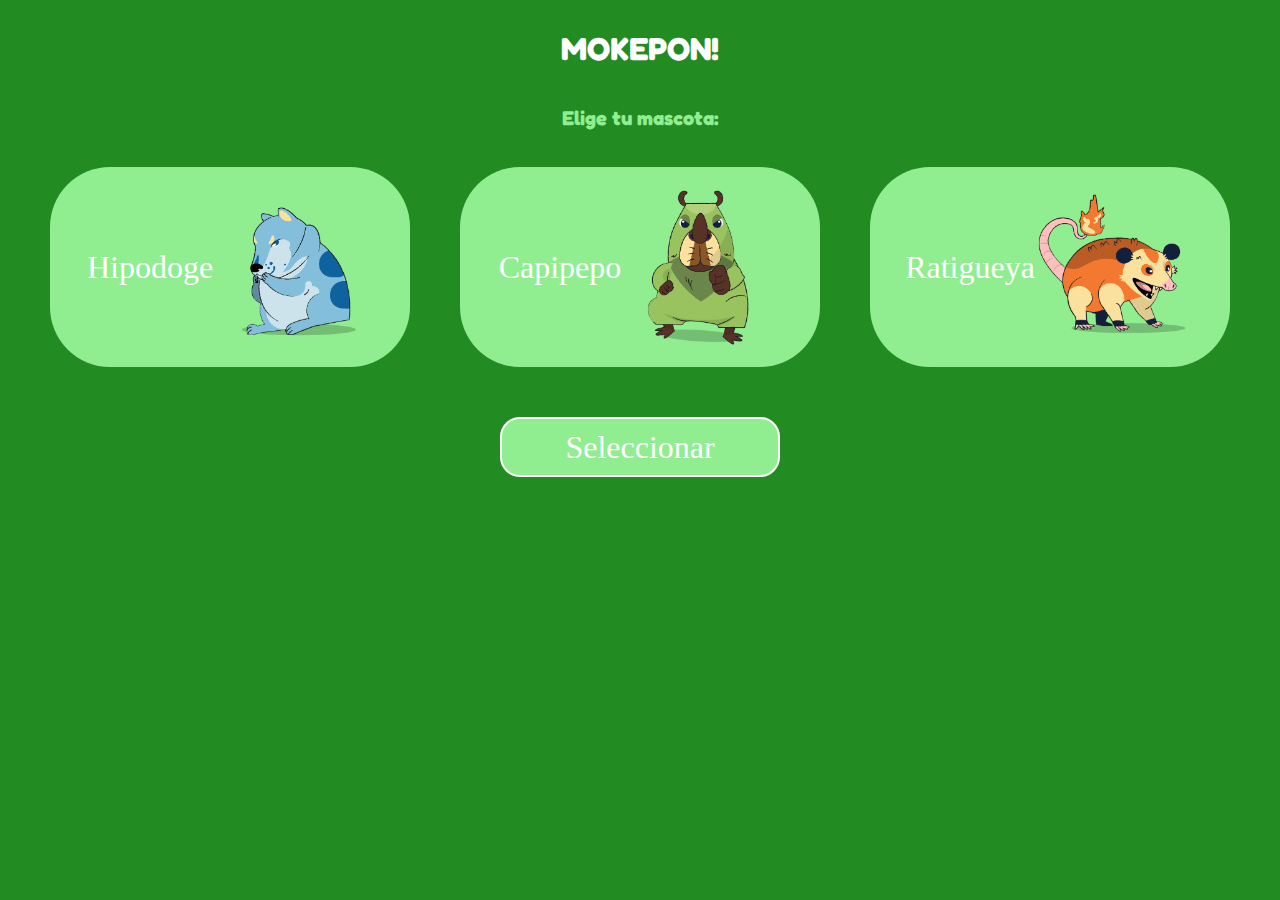
<file: mokepon/public/index.html>
<!DOCTYPE html>
<html>
  <head>
    <meta charset="utf-8" />
    <meta name="viewport" content="width=device-width, initial-scale=1.0">
    <title>MOKEPON!</title>
    <link rel="stylesheet" href="style.css">    
  </head>
  <body>
 
    <section id="seleccionar-mascota">

      <h1 class="titulo">MOKEPON!</h1>

      <h2 class="subtitulo">Elige tu mascota:</h2>

      <div id="contenedorTarjetas" class="tarjetas">                
      </div>
      
      <button id="boton-mascota">Seleccionar</button>

    </section>

    <section id="ver-mapa">
        <h2 class="subtitulo">Recorre el mapa con tu mokepon</h2>
        <canvas id="mapa"></canvas>
        <button ontouchend="detenerMovimiento()" ontouchstart="moverArriba()" onmouseup="detenerMovimiento()" onmousedown="moverArriba()">Arriba</button>
        <div>
          <button ontouchend="detenerMovimiento()" ontouchstart="moverIzquierda()" onmouseup="detenerMovimiento()" onmousedown="moverIzquierda()">Izquierda</button>
          <button ontouchend="detenerMovimiento()" ontouchstart="moverAbajo()" onmouseup="detenerMovimiento()" onmousedown="moverAbajo()">Abajo</button>
          <button ontouchend="detenerMovimiento()" ontouchstart="moverDerecha()" onmouseup="detenerMovimiento()" onmousedown="moverDerecha()">Derecha</button>
        </div>
    </section>

    <section id="seleccionar-ataque">

      <h1 class="titulo">MOKEPON!</h1>

      <h2 class="subtitulo">Elige tu ataque:</h2>

      <div id="contenedorAtaques" class="tarjetas-ataques">
        
      </div>

      <div id="mensajes">
        
        <p id="resultado">LFG!¡</p>

        <section id="reiniciar">
          <button id="boton-reiniciar">Reiniciar</button>  
        </section>
                
      </div>

      <div class="ataques">

        <div>

          <div class="tarjeta-mascotas">
            <p id="vidas-jugador">Player1: 0</p>
            <p id="mascota-jugador"></p>
          </div>

          <div id="ataques-del-jugador"></div>
        </div>
        <div>

          <div class="tarjeta-mascotas">
            <p id="vidas-enemigo">Player2: 0</p>
            <p id="mascota-enemigo"></p>
          </div>          

          <div id="ataques-del-enemigo"></div>
        </div>            
       
      </div>
          
    </section>
    <script src="./js/mokepon.js"></script>
  </body>
</html>
</file>
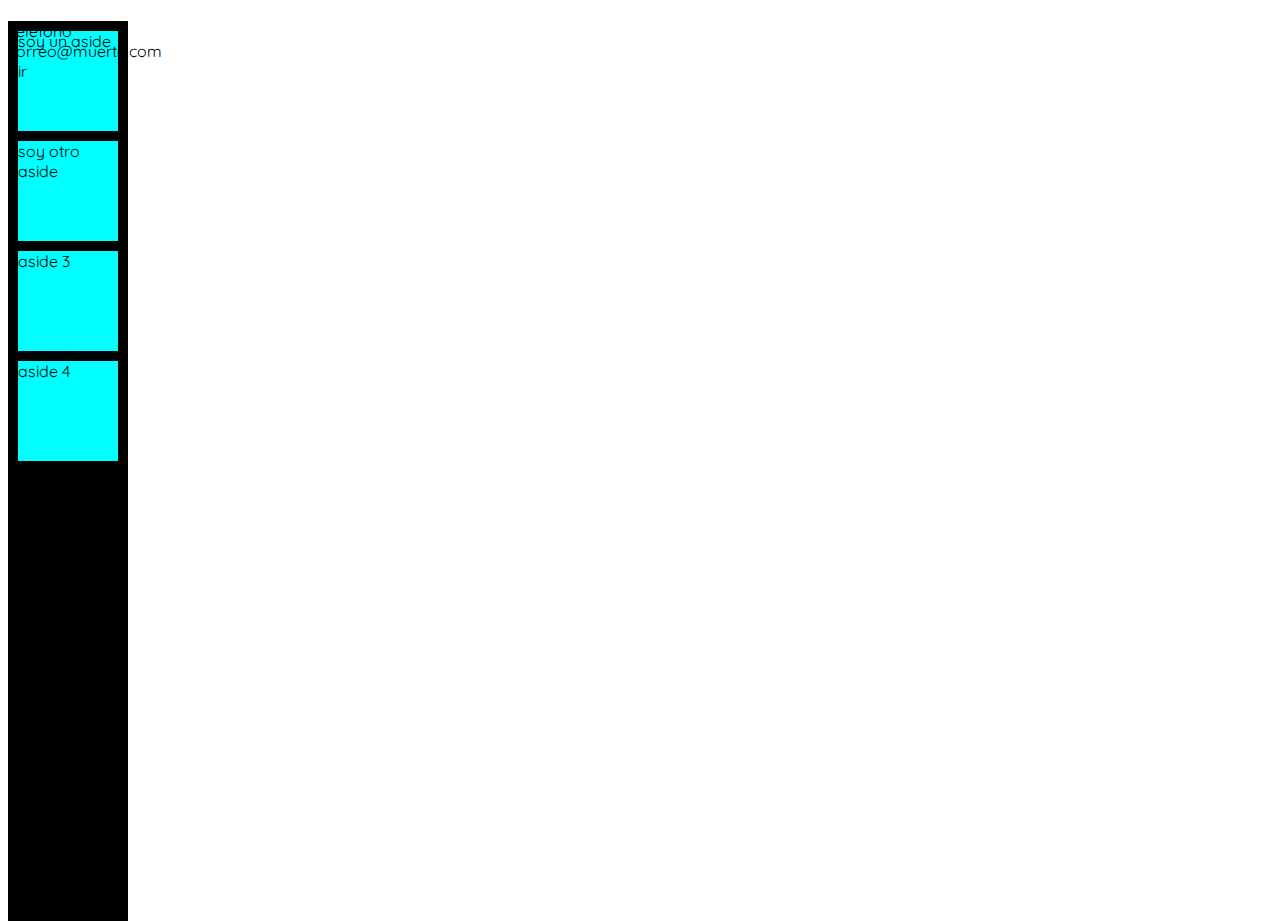
<file: 0/1web.html>
<!DOCTYPE html>
<html lang="en">
<head>
    <meta charset="UTF-8">
    <meta http-equiv="X-UA-Compatible" content="IE=edge">
    <meta name="viewport" content="width=device-width, initial-scale=1.0">
    <title>Sebastian Pacheco</title>
    <link rel="preconnect" href="https://fonts.googleapis.com">
    <link rel="preconnect" href="https://fonts.gstatic.com" crossorigin>
    <link href="https://fonts.googleapis.com/css2?family=Quicksand:wght@300;500;700&display=swap" rel="stylesheet">
    <style>
        :root 
        {
          --white: #ffffff;
          --black: #000000;
          --very-light-: #c7c7c7;
          --text-input-field: #f7f7f7;
          --hospital-green: #acd9b2;
        }
        body 
        {
          font-family: 'Quicksand', sans-serif;
        }
        aside
        {
          position: absolute;
          width: 120px;
          height: 100%;
          margin-right: 0;
          background-color: black;
        }
        aside div
        {
          width: 100px;
          height: 100px;
          margin: 10px;
          border: 0;
          padding: 0;
          background-color: aqua;
        }
        footer
        {
          display: inline;
          position: absolute;
        }
    </style>
</head>
<body>
  <header>
    <nav></nav>
  </header>
  <main>
    <h1></h1>
    <p></p>
  </main>
  <aside>
    <div>soy un aside</div>
    <div>soy otro aside</div>
    <div>aside 3</div>
    <div>aside 4</div>
  </aside>    
  <footer>
    <div>Telefono</div>
    <div>correo@muerte.com</div>
    <div>dir</div>
  </footer>
  </body>
</html>
</file>
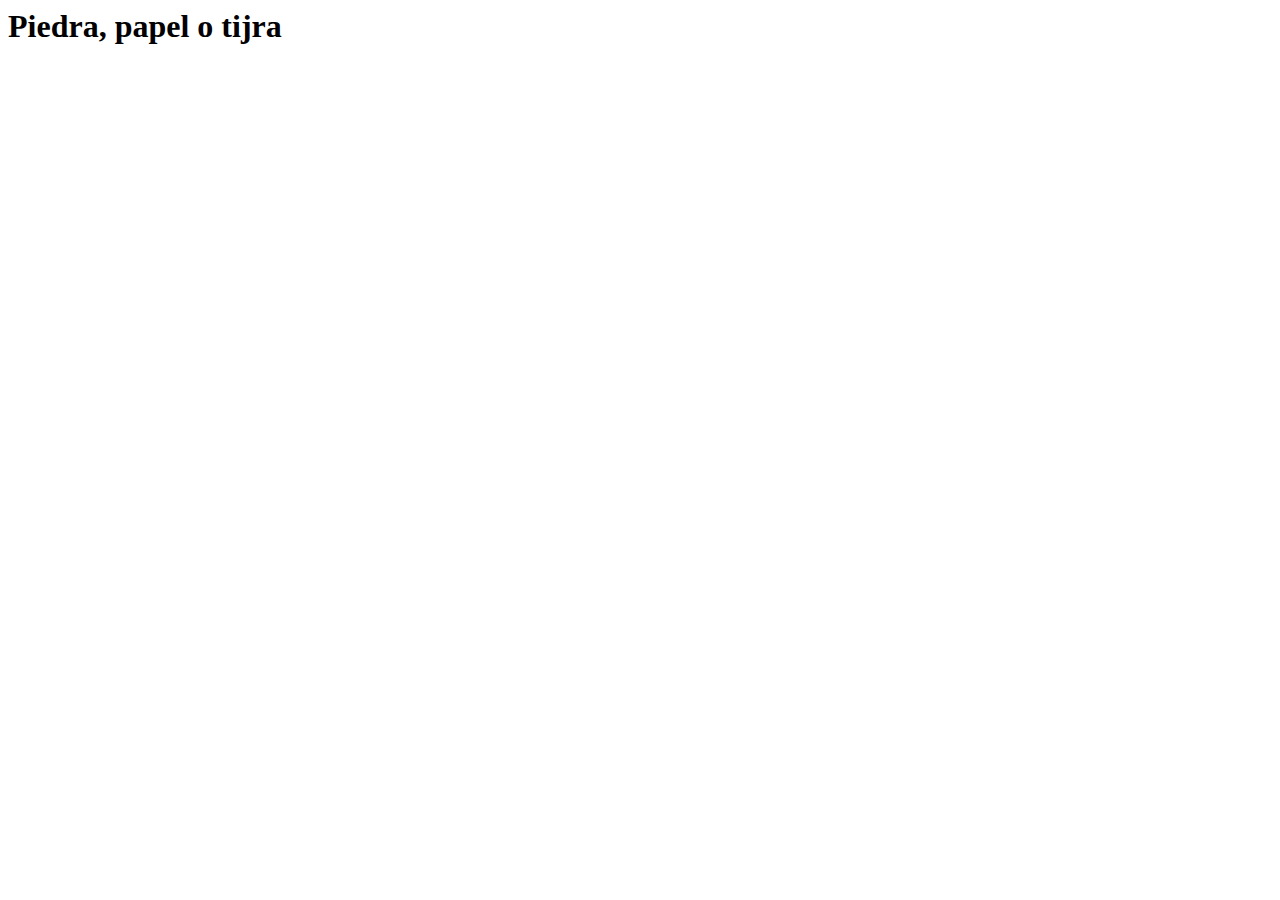
<file: 0/ppot.html>
<html>
<head>
<meta charset="utf-8" />
<title>Mi primera programada</title>
<script>
      function aleatorio(min, max) {
        return Math.floor(Math.random() * (max - min + 1) + min)
      }

      function eleccion(jugada) {
        let resultado = ""
        if(jugada == 1) {
          resultado = "Piedra 🪨"
        } else if (jugada == 2) {
          resultado = "Papel 📃"
        } else if (jugada == 3) {
          resultado = "Tijera ✂️"
        } else {
          resultado = "MAL ELEGIDO"
        }
        return resultado
      }

      // 1 es piedra, 2 es papel, 3 es tijera
      let jugador = 0
      let pc = 0
      let triunfos = 0
      let perdidas = 0
      
      while (triunfos < 3 && perdidas < 3) {
        pc = aleatorio(1,3)
        jugador = prompt("Elige: 1 para piedra, 2 para papel, 3 para tijera")
        // alert("Elegiste " + jugador)

        alert("PC elige " + eleccion(pc))
        alert("Tú eliges " + eleccion(jugador))
        
        // COMBATE          
        if (pc == jugador) {
          alert("EMPATE")
        } else if (jugador == 1 && pc == 3 || jugador == 2 && pc == 1 || jugador == 3 && pc == 2) {
          alert("GANASTE")
          triunfos = triunfos + 1
        } else {
          alert("PERDISTE")
          perdidas = perdidas + 1
        }
      }
      
      alert("Ganaste " + triunfos + " veces. Perdiste " + perdidas + " veces.")
    </script>
</head>
<body>
<h1>Piedra, papel o tijra</h1>
</body>
</html>
</file>
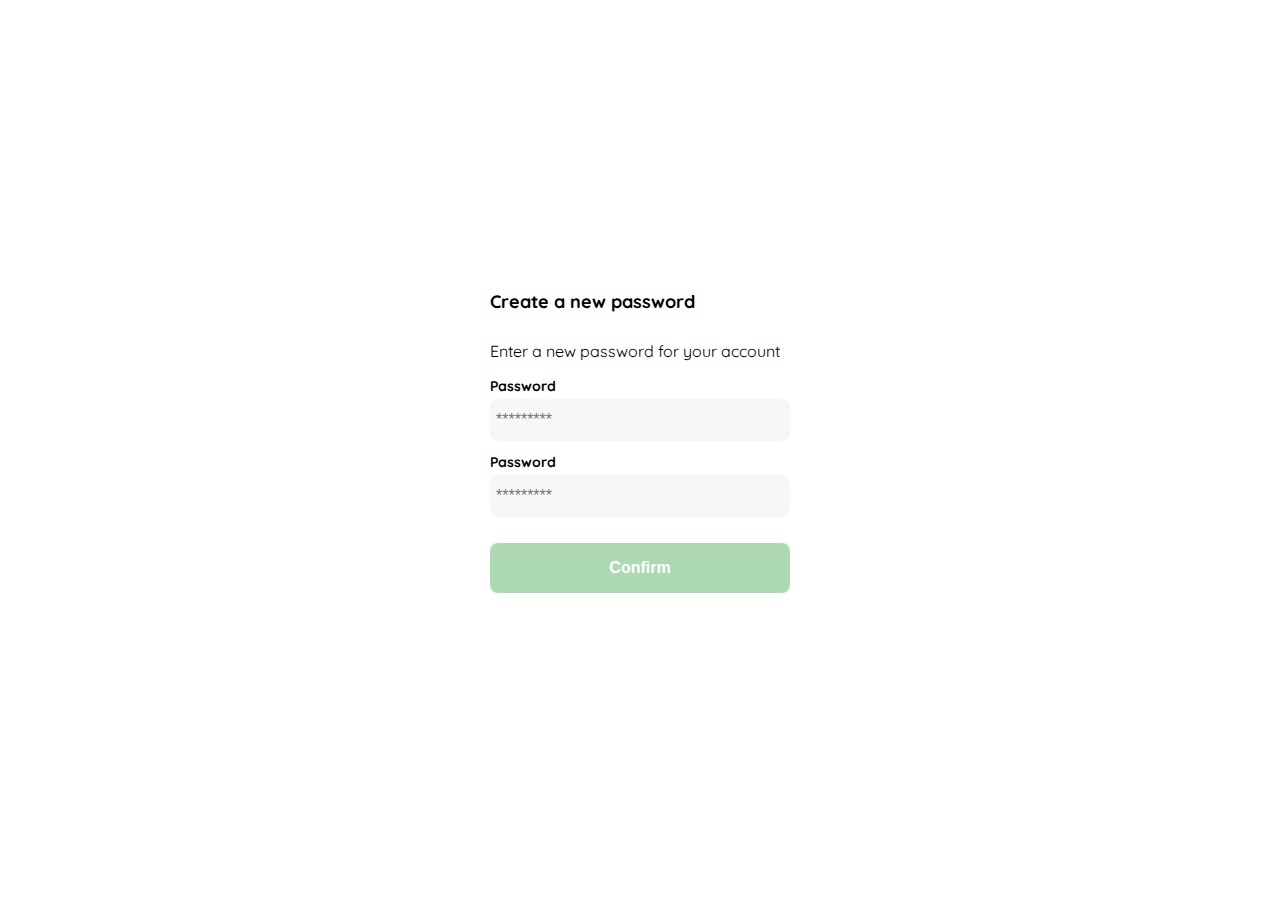
<file: lahaus/clase1.html>
<!DOCTYPE html>
<html lang="en">
<head>
    <meta charset="UTF-8">
    <meta http-equiv="X-UA-Compatible" content="IE=edge">
    <meta name="viewport" content="width=device-width, initial-scale=1.0">
    <title>Document</title>
    <link rel="preconnect" href="https://fonts.googleapis.com">
    <link rel="preconnect" href="https://fonts.gstatic.com" crossorigin>
    <link href="https://fonts.googleapis.com/css2?family=Quicksand:wght@300;500;700&display=swap" rel="stylesheet">
    <style>
        :root 
        {
          --white: #ffffff;
          --black: #000000;
          --very-light-: #c7c7c7;
          --text-input-field: #f7f7f7;
          --hospital-green: #acd9b2;
          --sm: 14px;
          --md: 16px;
          --lg: 18px;
        }
        body
        {
            margin: 0;
            font-family: 'Quicksand', sans-serif;      
        }
        .login
        {
            width: 100%;
            height: 100vh;
            display: grid;
            place-items: center;
        }
        .form-container
        {
            display: grid;
            grid-template-rows: auto 1fr auto;
            width: 300px;
        }
        .logo
        {
            width: 150px;
            margin-bottom:  48px;
            justify-self: center;
            display: none;        
        }
        .title
        {
            font-size: var(--lg);
            margin-bottom: 12px;            
        }
        .subtitle
        {
            color: var(--very-light-pink);
            font-size: var(--md);
            font-weight: 300;
            margin-top: 0;
            margin-bottom: 32px;
            text-align: center;
        }
        .form
        {
            display: flex;
            flex-direction: column;
        }
        .label
        {
            font-size: var(--sm);
            font-weight: bold;
            margin-bottom: 4px;
        }
        .input
        {
            background-color: var(--text-input-field);
            border: none;
            border-radius: 8px;
            height: 30px;
            font-size: var(--md);
            padding: 6px;
            margin-bottom: 12px;
        }
        .primary-button
        {
            background-color: var(--hospital-green);
            border-radius: 8px;
            border: none;
            color: var(--white);
            width: 100%;
            cursor: pointer;
            font-size: var(--md);
            font-weight: bold;
            height: 50px;
        }
        .login-button
        {
            margin-top: 14px;
            margin-bottom: 30px;
        }
        @media (max-width: 640px)
        {
            .logo
            {
                display: block;
            }
        }
    </style>
</head>
<body>
    <div class="login"> 
        <div class="form-container">
            <img src="./logos/logo_yard_sale.svg" alt="logo" class="logo">
            <h1 class="title">Create a new password</h1>
            <p class="Subtitle">Enter a new password for your account</p>
            <form action="/" class="form">
                <label for="password" class="label">Password</label>
                <input type="password" id="password" placeholder="*********" class="input input-password">
                <label for="password" class="label">Password</label>
                <input type="password" id="password" placeholder="*********" class="input input-password">
                <input type="submit" value="Confirm" class="primary-button login-button"> 
            </form>
        </div>
    </div>
</body>
</html>
</file>
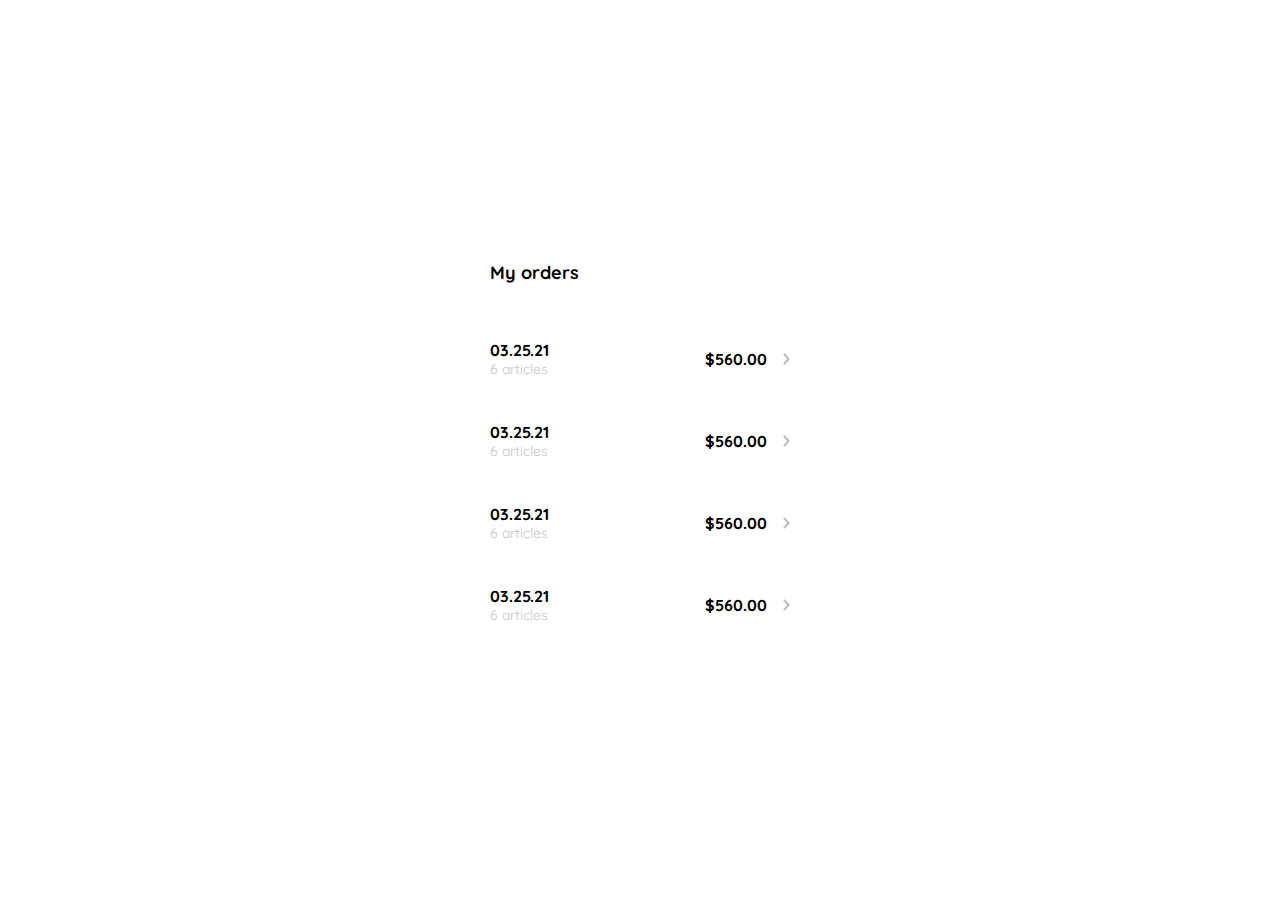
<file: lahaus/clase10.html>
<!DOCTYPE html>
<html lang="en">
<head>
  <meta charset="UTF-8">
  <meta http-equiv="X-UA-Compatible" content="IE=edge">
  <meta name="viewport" content="width=device-width, initial-scale=1.0">
  <link rel="preconnect" href="https://fonts.googleapis.com">
  <link rel="preconnect" href="https://fonts.gstatic.com" crossorigin>
  <link href="https://fonts.googleapis.com/css2?family=Quicksand:wght@300;500;700&display=swap" rel="stylesheet">
  <title>Document</title>
  <style>
    :root {
      --white: #FFFFFF;
      --black: #000000;
      --very-light-pink: #C7C7C7;
      --text-input-field: #F7F7F7;
      --hospital-green: #ACD9B2;
      --sm: 14px;
      --md: 16px;
      --lg: 18px;
    }
    body {
      margin: 0;
      font-family: 'Quicksand', sans-serif;
    }
    .my-order {
      width: 100%;
      height: 100vh;
      display: grid;
      place-items: center;
    }
    .title {
      font-size: var(--lg);
      margin-bottom: 40px;
    }
    .my-order-container {
      display: grid;
      grid-template-rows: auto 1fr auto;
      width: 300px;
    }
    .my-order-content {
      display: flex;
      flex-direction: column;
    }
    .order {
      display: grid;
      grid-template-columns: auto 1fr auto;
      gap: 16px;
      align-items: center;
      margin-bottom: 12px;
    }
    .order p:nth-child(1) {
      display: flex;
      flex-direction: column;
    }
    .order p span:nth-child(1) {
      font-size: var(--md);
      font-weight: bold;
    }
    .order p span:nth-child(2) {
      font-size: var(--sm);
      color: var(--very-light-pink);
    }
    .order p:nth-child(2) {
      text-align: end;
      font-weight: bold;
    }
  </style>
</head>
<body>
  <div class="my-order">
    <div class="my-order-container">
      <h1 class="title">My orders</h1>

      <div class="my-order-content">
        <div class="order">
          <p>
            <span>03.25.21</span>
            <span>6 articles</span>
          </p>
          <p>$560.00</p>
          <img src="./icons/flechita.svg" alt="arrow">
        </div>

        <div class="order">
          <p>
            <span>03.25.21</span>
            <span>6 articles</span>
          </p>
          <p>$560.00</p>
          <img src="./icons/flechita.svg" alt="arrow">
        </div>

        <div class="order">
          <p>
            <span>03.25.21</span>
            <span>6 articles</span>
          </p>
          <p>$560.00</p>
          <img src="./icons/flechita.svg" alt="arrow">
        </div>

        <div class="order">
          <p>
            <span>03.25.21</span>
            <span>6 articles</span>
          </p>
          <p>$560.00</p>
          <img src="./icons/flechita.svg" alt="arrow">
        </div>
      </div>
    </div>
  </div>
</body>
</html>
</file>
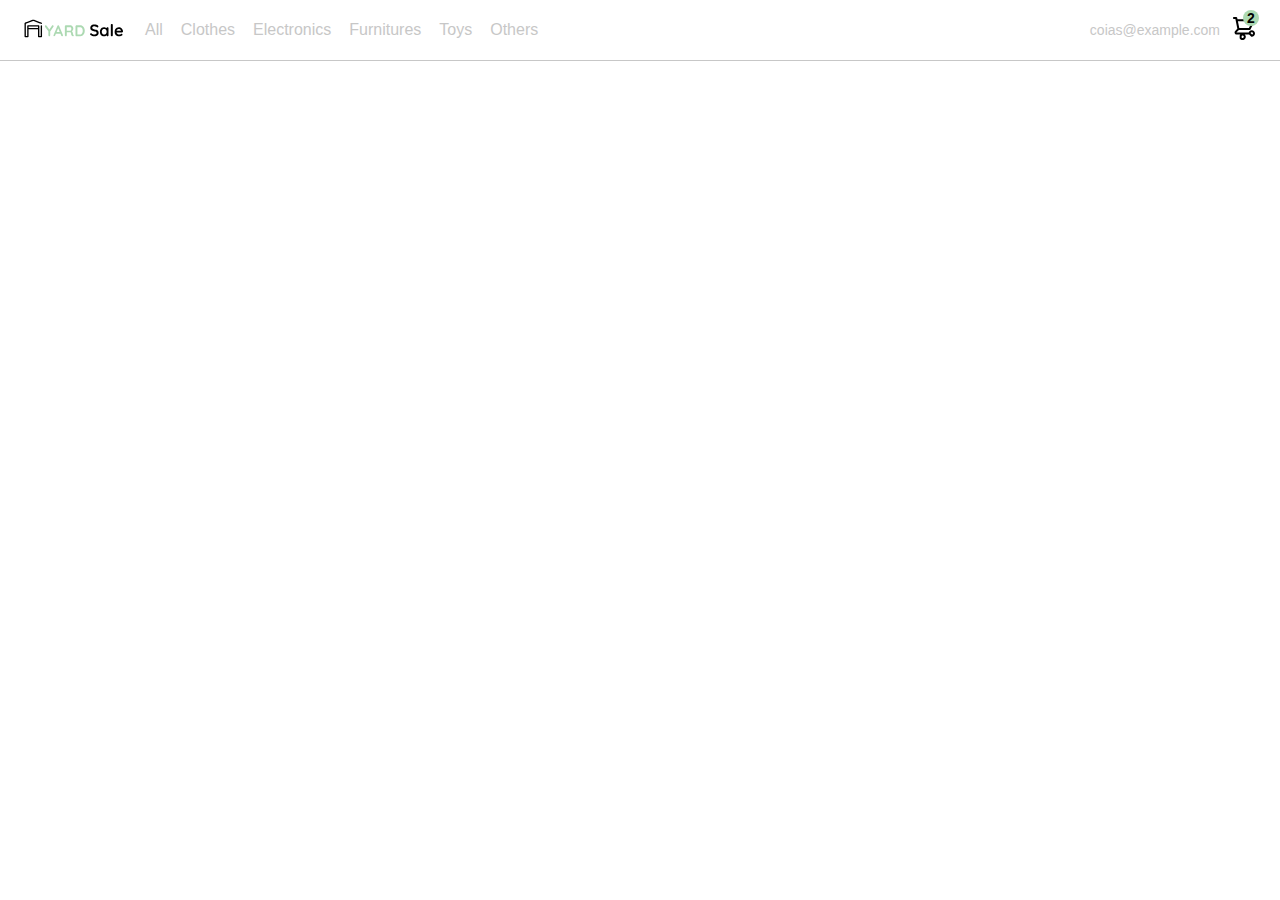
<file: lahaus/clase11.html>
<!DOCTYPE html>
<html lang="en">
<head>
  <meta charset="UTF-8">
  <meta http-equiv="X-UA-Compatible" content="IE=edge">
  <meta name="viewport" content="width=device-width, initial-scale=1.0">
  <title>Document</title>
  <style>
    :root {
      --white: #FFFFFF;
      --black: #000000;
      --very-light-pink: #C7C7C7;
      --text-input-field: #F7F7F7;
      --hospital-green: #ACD9B2;
      --sm: 14px;
      --md: 16px;
      --lg: 18px;
    }
    body {
      margin: 0;
      font-family: 'Quicksand', sans-serif;
    }
    nav {
      display: flex;
      justify-content: space-between;
      padding: 0 24px;
      border-bottom: 1px solid var(--very-light-pink);
    }
    .menu {
      display: none;
    }
    .logo {
      width: 100px;
    }
    .navbar-left ul,
    .navbar-right ul {
      list-style: none;
      padding: 0;
      margin: 0;
      display: flex;
      align-items: center;
      height: 60px;
    }
    .navbar-left {
      display: flex;
    }
    .navbar-left ul {
      margin-left: 12px;
    }
    .navbar-left ul li a,
    .navbar-right ul li a {
      text-decoration: none;
      color: var(--very-light-pink);
      border: 1px solid var(--white);
      padding: 8px;
      border-radius: 8px;
    }
    .navbar-left ul li a:hover,
    .navbar-right ul li a:hover {
      border: 1px solid var(--hospital-green);
      color: var(--hospital-green);
    }
    .navbar-email {
      color: var(--very-light-pink);
      font-size: var(--sm);
      margin-right: 12px;
    }
    .navbar-shopping-cart {
      position: relative;
    }
    .navbar-shopping-cart div {
      width: 16px;
      height: 16px;
      background-color: var(--hospital-green);
      border-radius: 50%;
      font-size: var(--sm);
      font-weight: bold;
      position: absolute;
      top: -6px;
      right: -3px;
      display: flex;
      justify-content: center;
      align-items: center;
    }
    @media (max-width: 640px) {
      .menu {
        display: block;
      }
      .navbar-left ul {
        display: none;
      }
      .navbar-email {
        display: none;
      }
    }
  </style>
</head>
<body>
  <nav>
    <img src="./icons/icon_menu.svg" alt="menu" class="menu">

    <div class="navbar-left">
      <img src="./logos/logo_yard_sale.svg" alt="logo" class="logo">

      <ul>
        <li>
          <a href="/">All</a>
        </li>
        <li>
          <a href="/">Clothes</a>
        </li>
        <li>
          <a href="/">Electronics</a>
        </li>
        <li>
          <a href="/">Furnitures</a>
        </li>
        <li>
          <a href="/">Toys</a>
        </li>
        <li>
          <a href="/">Others</a>
        </li>
      </ul>
    </div>

    <div class="navbar-right">
      <ul>
        <li class="navbar-email">coias@example.com</li>
        <li class="navbar-shopping-cart">
          <img src="./icons/icon_shopping_cart.svg" alt="shopping cart">
          <div>2</div>
        </li>
      </ul>
    </div>
  </nav>
</body>
</html>
</file>
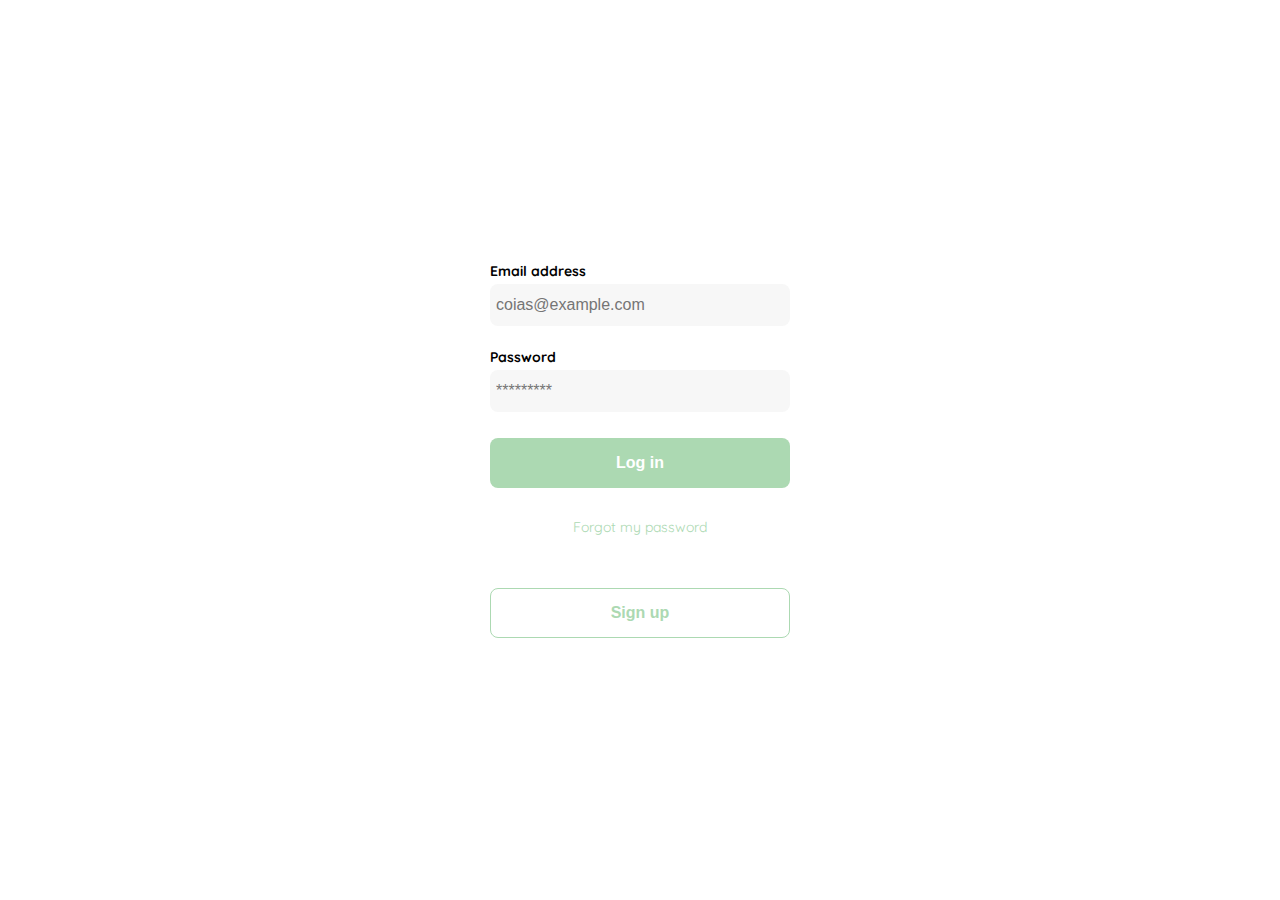
<file: lahaus/clase3.html>
<!DOCTYPE html>
<html lang="en">
<head>
    <meta charset="UTF-8">
    <meta http-equiv="X-UA-Compatible" content="IE=edge">
    <meta name="viewport" content="width=device-width, initial-scale=1.0">
    <title>Document</title>
    <link rel="preconnect" href="https://fonts.googleapis.com">
    <link rel="preconnect" href="https://fonts.gstatic.com" crossorigin>
    <link href="https://fonts.googleapis.com/css2?family=Quicksand:wght@300;500;700&display=swap" rel="stylesheet">
    <style>
        :root 
        {
          --white: #ffffff;
          --black: #000000;
          --very-light-: #c7c7c7;
          --text-input-field: #f7f7f7;
          --hospital-green: #acd9b2;
          --sm: 14px;
          --md: 16px;
          --lg: 18px;
        }
        body
        {
            margin: 0;
            font-family: 'Quicksand', sans-serif;      
        }
        .login
        {
            width: 100%;
            height: 100vh;
            display: grid;
            place-items: center;
        }
        .form-container
        {
            display: grid;
            grid-template-rows: auto 1fr auto;
            width: 300px;
        }
        .logo
        {
            width: 150px;
            margin-bottom:  48px;
            justify-self: center;
            display: none; 
            margin-top: 60px;       
        }
        .form
        {
            display: flex;
            flex-direction: column;
        }.form a
        {
            color: var(--hospital-green);
            font-size: var(--sm);
            text-align: center;
            text-decoration: none;
            margin-bottom: 52px;
        }
        .label
        {
            font-size: var(--sm);
            font-weight: bold;
            margin-bottom: 4px;
        }
        .input
        {
            background-color: var(--text-input-field);
            border: none;
            border-radius: 8px;
            height: 30px;
            font-size: var(--md);
            padding: 6px;
            margin-bottom: 12px;
        }
        .input-email
        {
            margin-bottom: 22px;
        }
        .primary-button
        {
            background-color: var(--hospital-green);
            border-radius: 8px;
            border: none;
            color: var(--white);
            width: 100%;
            cursor: pointer;
            font-size: var(--md);
            font-weight: bold;
            height: 50px;
        }
        .secondary-button
        {
            background-color: var(--white);
            border-radius: 8px;
            border: 1px solid var(--hospital-green);
            color: var(--hospital-green);
            width: 100%;
            cursor: pointer;
            font-size: var(--md);
            font-weight: bold;
            height: 50px;
        }
        .login-button
        {
            margin-top: 14px;
            margin-bottom: 30px;
        }
        @media (max-width: 640px)
        {
            .logo
            {
                display: block;
            }
            .secondary-button
            {
                margin-top: 60px;
                margin-bottom: 10px;
            }
        }
    </style>
</head>
<body>
    <div class="login"> 
        <div class="form-container">
            <img src="./logos/logo_yard_sale.svg" alt="logo" class="logo">
            
            <form action="/" class="form">
                <label for="email" class="label">Email address</label>
                <input type="text" id="email" placeholder="coias@example.com" class="input input-email">
                <label for="password" class="label">Password</label>
                <input type="password" id="password" placeholder="*********" class="input input-password">
                <input type="submit" value="Log in" class="primary-button login-button"> 
                <a href="/">Forgot my password</a>
            </form>
            <button class="secondary-button signup-button">Sign up</button>
        </div>
    </div>
</body>
</html>
</file>
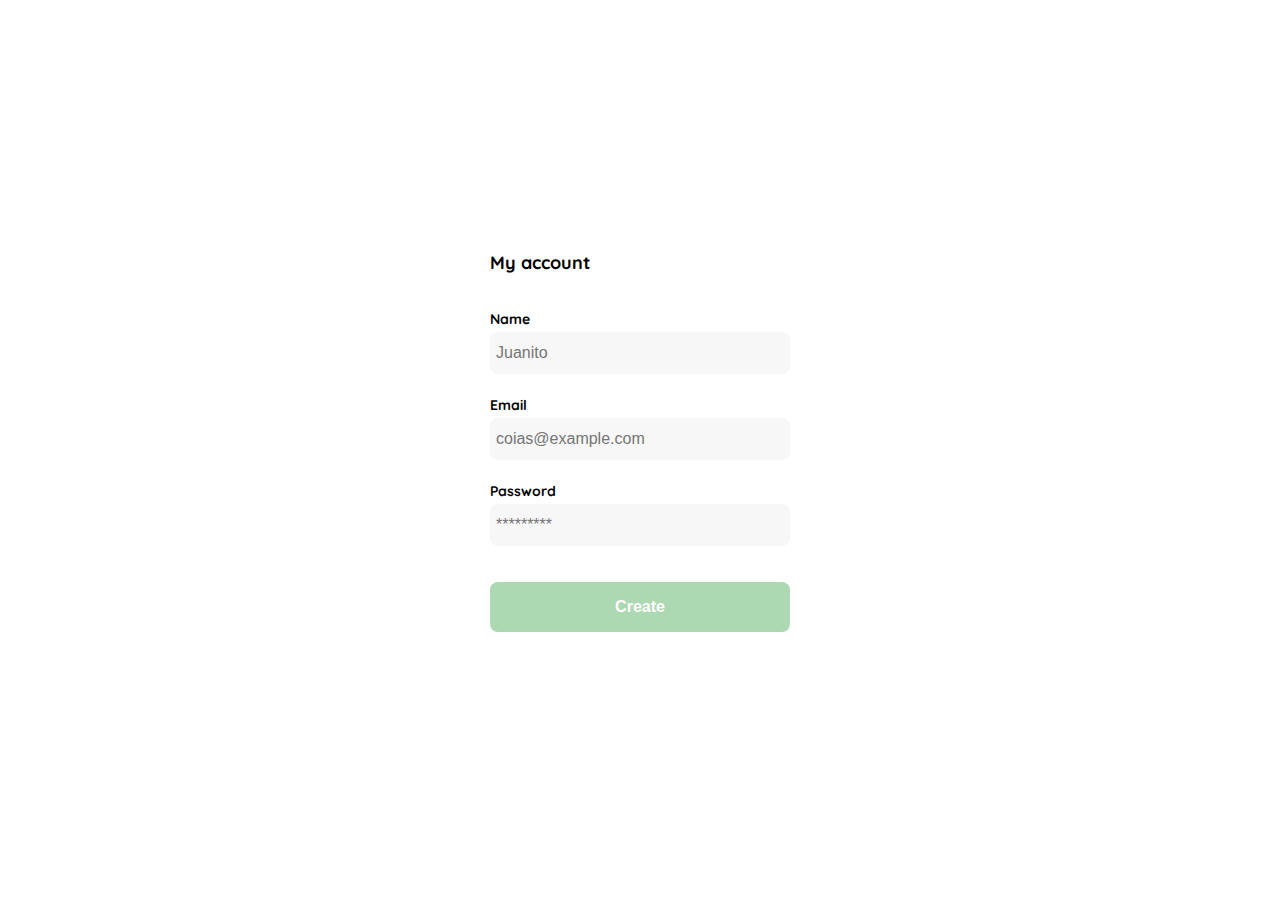
<file: lahaus/clase4.html>
<!DOCTYPE html>
<html lang="en">
<head>
    <meta charset="UTF-8">
    <meta http-equiv="X-UA-Compatible" content="IE=edge">
    <meta name="viewport" content="width=device-width, initial-scale=1.0">
    <title>Document</title>
    <link rel="preconnect" href="https://fonts.googleapis.com">
    <link rel="preconnect" href="https://fonts.gstatic.com" crossorigin>
    <link href="https://fonts.googleapis.com/css2?family=Quicksand:wght@300;500;700&display=swap" rel="stylesheet">
    <style>
        :root 
        {
          --white: #ffffff;
          --black: #000000;
          --very-light-: #c7c7c7;
          --text-input-field: #f7f7f7;
          --hospital-green: #acd9b2;
          --sm: 14px;
          --md: 16px;
          --lg: 18px;
        }
        body
        {
            margin: 0;
            font-family: 'Quicksand', sans-serif;      
        }
        .login
        {
            width: 100%;
            height: 100vh;
            display: grid;
            place-items: center;
        }
        .form-container
        {
            display: grid;
            grid-template-rows: auto 1fr auto;
            width: 300px;
        }
        .title
        {
            font-size: var(--lg);
            margin-bottom: 36px; 
            text-align: start;                       
        }
        .form
        {
            display: flex;
            flex-direction: column;
        }
        .form div
        {
            display: flex;
            flex-direction: column;
        }
        .label
        {
            font-size: var(--sm);
            font-weight: bold;
            margin-bottom: 4px;
        }
        .input
        {
            background-color: var(--text-input-field);
            border: none;
            border-radius: 8px;
            height: 30px;
            font-size: var(--md);
            padding: 6px;
            margin-bottom: 12px;
        }
        .input-name, .input-email, .input-password
        {
            margin-bottom: 22px;  
        }
        .primary-button
        {
            background-color: var(--hospital-green);
            border-radius: 8px;
            border: none;
            color: var(--white);
            width: 100%;
            cursor: pointer;
            font-size: var(--md);
            font-weight: bold;
            height: 50px;
        }
        .login-button
        {
            margin-top: 14px;
            margin-bottom: 30px;
        }
        @media (max-width: 640px)
        {
            .form-container
            {
                height: 100%;
            }
            .form
            {
                height: 100%;
                justify-content: space-between;
            }
        }
    </style>
</head>
<body>
    <div class="login"> 
        <div class="form-container">
            <h1 class="title">My account</h1>
            
            <form action="/" class="form">
                <div>
                    <label for="name" class="label">Name</label>
                    <input type="text" id="name" placeholder="Juanito" class="input input-name">
                    <label for="email" class="label">Email</label>
                    <input type="text" id="email" placeholder="coias@example.com" class="input input-email">
                    <label for="password" class="label">Password</label>
                    <input type="password" id="password" placeholder="*********" class="input input-password">
                </div>
                <input type="submit" value="Create" class="primary-button login-button">
            </form>
        </div>
    </div>
</body>
</html>
</file>
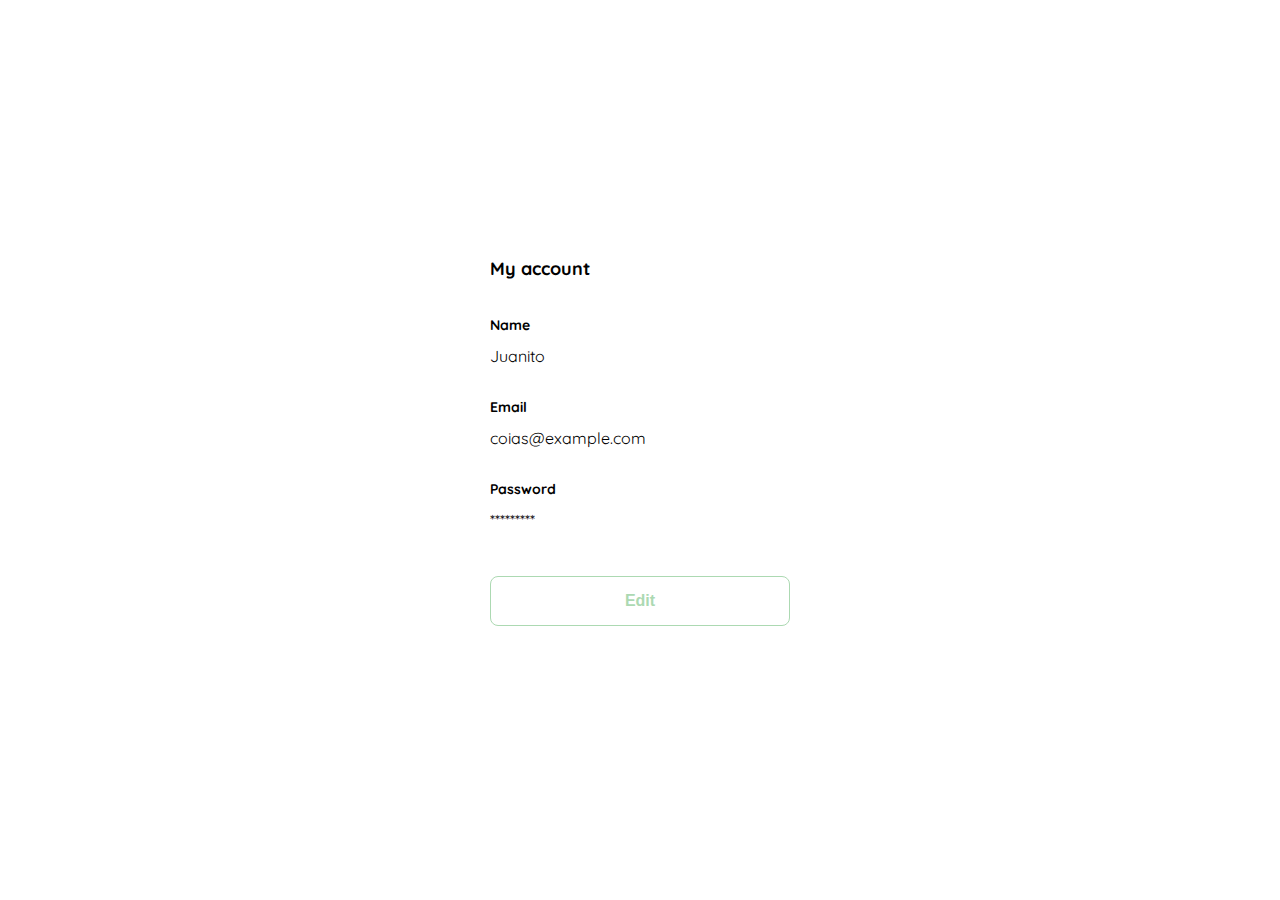
<file: lahaus/clase5.html>
<!DOCTYPE html>
<html lang="en">
<head>
    <meta charset="UTF-8">
    <meta http-equiv="X-UA-Compatible" content="IE=edge">
    <meta name="viewport" content="width=device-width, initial-scale=1.0">
    <title>Document</title>
    <link rel="preconnect" href="https://fonts.googleapis.com">
    <link rel="preconnect" href="https://fonts.gstatic.com" crossorigin>
    <link href="https://fonts.googleapis.com/css2?family=Quicksand:wght@300;500;700&display=swap" rel="stylesheet">
    <style>
        :root 
        {
          --white: #ffffff;
          --black: #000000;
          --very-light-: #c7c7c7;
          --text-input-field: #f7f7f7;
          --hospital-green: #acd9b2;
          --sm: 14px;
          --md: 16px;
          --lg: 18px;
        }
        body
        {
            margin: 0;
            font-family: 'Quicksand', sans-serif;      
        }
        .login
        {
            width: 100%;
            height: 100vh;
            display: grid;
            place-items: center;
        }
        .form-container
        {
            display: grid;
            grid-template-rows: auto 1fr auto;
            width: 300px;
        }
        .title
        {
            font-size: var(--lg);
            margin-bottom: 36px; 
            text-align: start;                       
        }
        .form
        {
            display: flex;
            flex-direction: column;
        }
        .form div
        {
            display: flex;
            flex-direction: column;
        }
        .label
        {
            font-size: var(--sm);
            font-weight: bold;
            margin-bottom: 4px;
        }
        .value
        {
            color: var(--very-light-pink);
            margin: 8px 0 32px 0;
            font-size: var(--md);
        }
        .secondary-button
        {
            background-color: var(--white);
            border-radius: 8px;
            border: 1px solid var(--hospital-green);
            color: var(--hospital-green);
            width: 100%;
            cursor: pointer;
            font-size: var(--md);
            font-weight: bold;
            height: 50px;
        }
        .login-button
        {
            margin-top: 14px;
            margin-bottom: 30px;
        }
        @media (max-width: 640px)
        {
            .form-container
            {
                height: 100%;
            }
            .form
            {
                height: 100%;
                justify-content: space-between;
            }
        }
    </style>
</head>
<body>
    <div class="login"> 
        <div class="form-container">
            <h1 class="title">My account</h1>
            
            <form action="/" class="form">
                <div>
                    <label for="name" class="label">Name</label>
                    <p class="value">Juanito</p>
                    <label for="email" class="label">Email</label>
                    <p class="value">coias@example.com</p>
                    <label for="password" class="label">Password</label>
                    <p class="value">*********</p>
                </div>
                <input type="submit" value="Edit" class="secondary-button login-button">
            </form>
        </div>
    </div>
</body>
</html>
</file>
<file: mokepon/public/style.css>
@import url('https://fonts.googleapis.com/css2?family=Fredoka+One&family=Permanent+Marker&display=swap');

body {
  font-family: 'Fredoka one', cursive;
  background-color: forestgreen;
  scroll-behavior: auto;
}

#seleccionar-mascota {
  display: flex;
  flex-direction: column;
  justify-content: center;
  align-items: center;
}

.titulo {
  color: white;
  font-size: 32px;
  font-family: 'Fredoka one', cursive;
}

.subtitulo {
  color: lightgreen;
  font-size: 20px;
  font-family: 'Fredoka one', cursive;
}

.tarjetas, .tarjetas-ataques {
  display: flex;
  gap: 10px;
}

.tarjeta-de-mokepon {
  font-size: 32px ;
  font-family: 'Permanent Marker', cursive;
  width: 360px;
  height: 200px;
  background-color: lightgreen;
  padding: 20px;
  margin: 20px;
  box-sizing: border-box;
  border-radius: 60px;
  display: flex;
  justify-content: center;
  align-items: center;
  color: white;
  cursor: pointer;
}

.tarjeta-de-mokepon img {
  width: 160px;
}
#boton-mascota{
    width:280px;
    height:60px;
    border-radius:20px;
    background-color: lightgreen;
    border:2px solid #fff;
    color:#fff;
    margin-top:30px;
    font-family: 'Permanent Marker', cursive;
    font-size: 32px;
    cursor: pointer;
}

input {
  display: none;
}
input:checked + label {
  background-color: #EAE509;
}
#seleccionar-ataque {
  display: flex;
  flex-direction: column;
  align-items: center;
}
.boton-de-ataque {
  font-family: 'Permanent Marker', cursive;
  font-size: 32px;
  background-color: lightgreen;
  margin: 20px;
  box-sizing: border-box;
  border-radius: 30px;
  border-color: transparent;
  width: 150px;
  height: 80px;
  color: white;
}
#mensajes {
  font-size: 24px;
  width: 260px;
  height: 100px;
  background: lightgreen;
  border: 3px solid gold;
  margin-top: 20px;
  border-radius: 20px;
  display: flex;
  flex-direction: column;
  align-items: center;
  color: white;
}
#mensajes p {
  margin-bottom: 12px;
}
#boton-reiniciar {
  border: transparent;
  color: white;
  background-color: lightgreen;
  font-size: large;
  font-family: 'Fredoka one', cursive ;
}
.ataques {
  font-size: 24px;
  display: grid;
  display: flex;
  grid-template-columns: 100px 100px;
  color: white;
  text-align: center;
  gap: 10px;
}
.tarjeta-mascotas{
  font-size: 20px;
  display: flex;
  flex-direction: column;
  align-items: center;
  background-color: lightgreen;
  border-radius: 5px;
  margin-top: 20px;
  height: 80px;
  width: 140px;
  line-height: 0;
  justify-content: center;   
}
#ver-mapa {
  flex-direction: column;
  align-items: center;
  justify-content: center;
}
#ver-mapa button {
    width: 180px;
    height: 40px;
    border-radius:20px;
    background-color: lightgreen;
    border:2px solid #fff;
    color:#fff;
    margin:10px 0;
    font-family: 'Fredoka one', cursive;
    font-size: 24px;
    cursor: pointer;
}

@media (max-width: 560px) {
  .tarjetas, .tarjetas-ataques {
    flex-direction: column;
  }
  #ver-mapa div {
    display: flex;
    align-items: center;
    flex-direction: column;
  }
}
</file>
